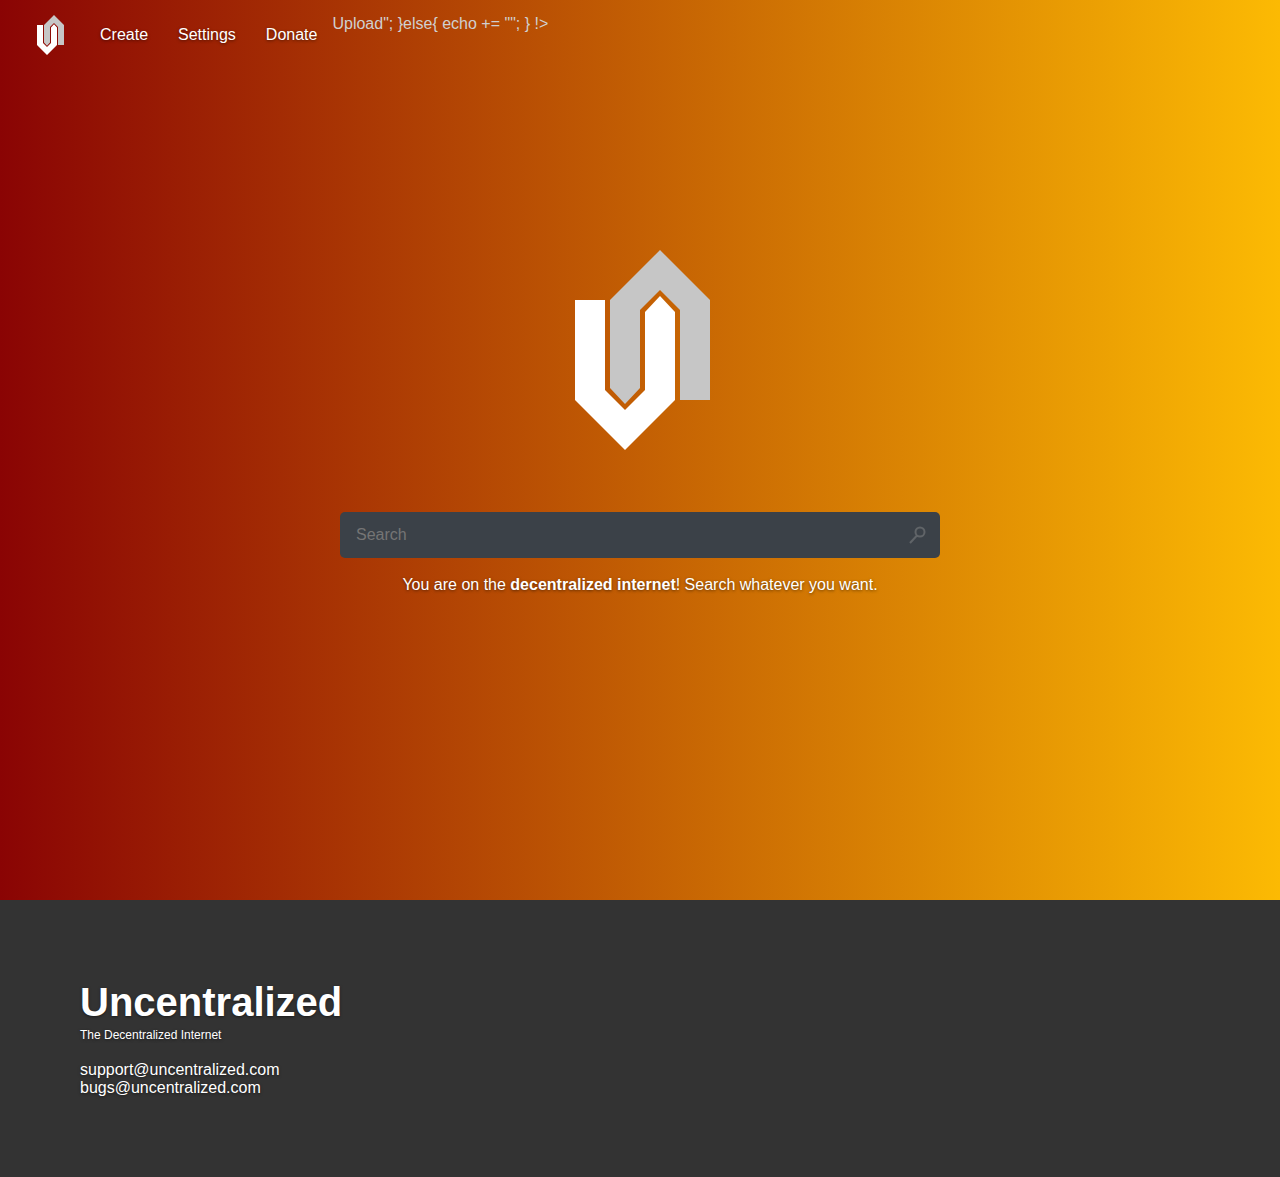
<file: res/index.html>
<!unet
    echo = '';
!>

<!DOCTYPE html>
<html>
    <head>
        <meta charset='utf-8'>
        <title>Search</title>
        <link rel='shortcut icon' href='/icon.png'>
        <link rel='stylesheet' href='styles.css'>
    </head>
    
    <div class='navbar'>
        <a class='navimg' href='/'><img src='icon.svg' style='float: left; width: 40px; height: 40px' draggable='false'></a>
        <!unet if(unet.hasAccount()){ echo += "<a class='nav' href='/upload'>Upload</a>"; }else{ echo += "<a class='nav' href='/create'>Create</a>"; } !>
        <a class='nav' href='/settings'>Settings</a>
        <a class='nav' href='https://www.paypal.me/theanarch' target='_blank'>Donate</a>
    </div>
    
    <div class='page'>
        <center>
            <div style='width: 60%; max-width: 600px; margin-top: 20vh; min-height: calc(80vh - 190px); color: #ffffff'>
                <img src='icon.svg' style='width: 200px' draggable='false'><br><br>
                <form action='' method='GET'>
                    <div class='form_field'>
                        <input class='search' type='text' name='q' pattern='.{1,160}' placeholder='Search' required>
                        <label class='search' for='submit'>
                            <svg viewbox='0 0 40 40' style='width: 20px; height: 20px; vertical-align: middle'>
                                <path d='M4 38 L17 24 M15 16 a1 1 0 1 0 18 0 a1 1 0 1 0 -18 0' stroke='#606468' stroke-width='4' fill='transparent'></path>
                            </svg>
                        </label>
                        <input id='submit' type='submit' style='display: none'>
                    </div>
                </form><br>
                You are on the <b>decentralized internet</b>! Search whatever you want.
            </div>
        </center>
        <div class='footer'>
            <span style='font-size: 40px'><b>Uncentralized</b></span><br><span style='font-size: 12px'>The Decentralized Internet</span><br><br>
            support@uncentralized.com<br>
            bugs@uncentralized.com<br>
        </div>
    </div>
</html>
</file>
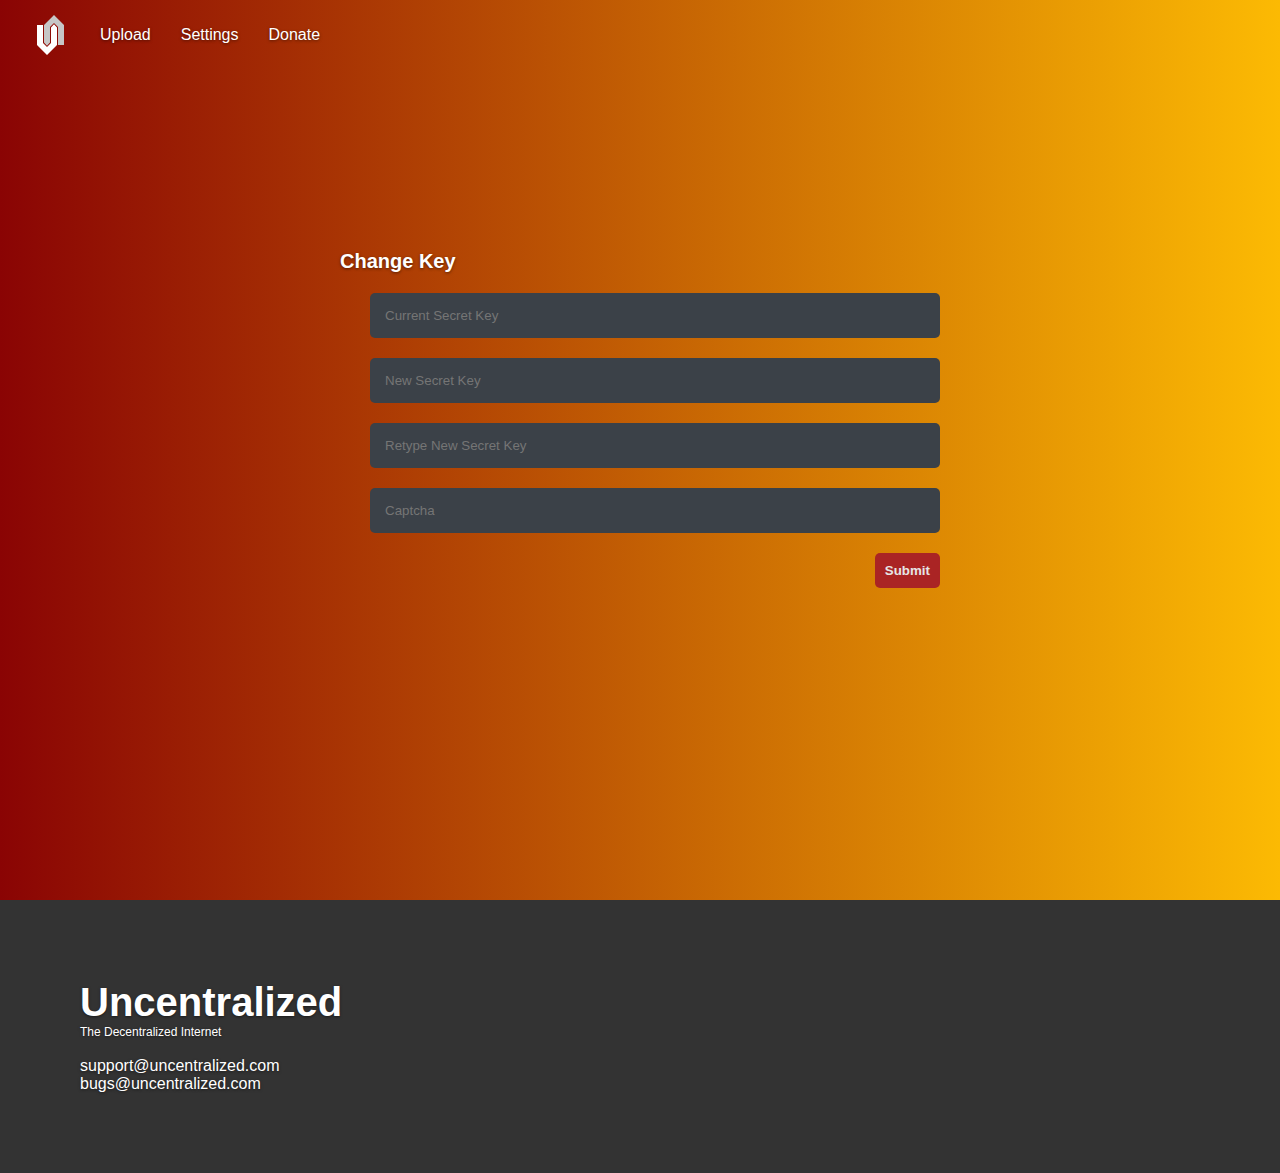
<file: res/change.html>
<!unet
    echo = '';
    if(unet.hasAccount()){
        if(typeof post != 'undefined'){
            if(post['k'] == post['k1']){
                var response = unet.changeKey(post['ok'], post['k'], post['c'], post['h']);
                if(response == '1'){
!>

<style>
    html {
        color: #d0d0d0;
        font-family: sans-serif;
    }
</style>
Key changed!
<script>setTimeout(function(){ window.top.location.href = '/upload'; }, 1000);</script>

<!unet
                }else{
                    echo += "<style> html { color: #540909; font-family: sans-serif; } </style>"+response;
                }
            }else{
                echo += "<style> html { color: #540909; font-family: sans-serif; } </style>Secret keys don\'t match...";
            }
        }else{
!>

<!DOCTYPE html>
<html>
    <head>
        <meta charset='utf-8'>
        <title>Change Key</title>
        <link rel='shortcut icon' href='/icon.png'>
        <link rel='stylesheet' href='styles.css'>
    </head>

    <style>
        iframe {
            width: 100%;
            border: none;
            height: 30px;
        }
    </style>
    
    <div class='navbar'>
        <a class='navimg' href='/'><img src='icon.svg' style='float: left; width: 40px; height: 40px' draggable='false'></a>
        <a class='nav' href='/upload'>Upload</a>
        <a class='nav' href='/settings'>Settings</a>
        <a class='nav' href='https://www.paypal.me/theanarch' target='_blank'>Donate</a>
    </div>
    
    <div class='page'>
        <center>
            <div style='width: 60%; max-width: 600px; margin-top: 20vh; min-height: calc(80vh - 190px)' align='right'>
                <div style='font-size: 20px; color: #ffffff' align='left'><b>Change Key</b></div>
                <form action='/change' method='POST' target='hiddenFrame'>
                    <input class='login' type='password' name='ok' pattern='.{5,36}' placeholder='Current Secret Key' autocomplete='off' required>
                    <input class='login' type='password' name='k' pattern='.{5,36}' placeholder='New Secret Key' autocomplete='off' required>
                    <input class='login' type='password' name='k1' pattern='.{5,36}' placeholder='Retype New Secret Key' autocomplete='off' required>
                    <!unet echo += unet.getCaptcha(); !>
                    <input class='login' type='text' name='c' pattern='.{0,6}' placeholder='Captcha' autocomplete='off' required>
                    <input class='login' type='submit' value='Submit'>
                </form>
                <center>
                    <iframe name='hiddenFrame' scrolling='no'></iframe>
                </center>
            </div>
        </center>
        <div class='footer'>
            <span style='font-size: 40px'><b>Uncentralized</b></span><br><span style='font-size: 12px'>The Decentralized Internet</span><br><br>
            support@uncentralized.com<br>
            bugs@uncentralized.com<br>
        </div>
    </div>
</html>
<!unet
        }
    }else{
        redirect = '/';
    }
!>
</file>
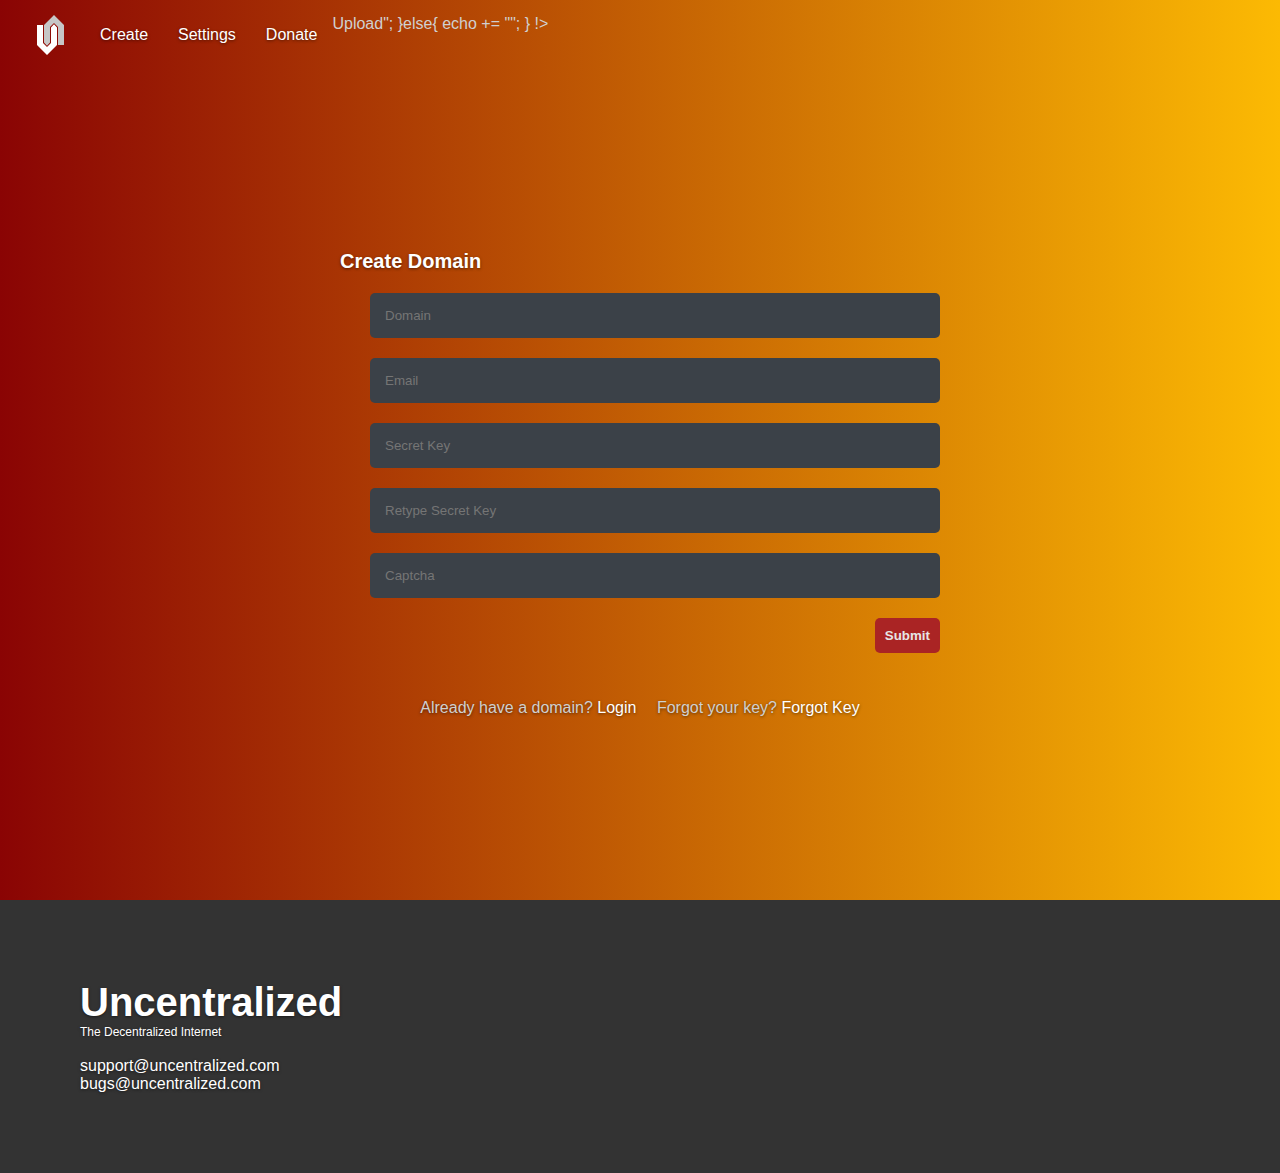
<file: res/create.html>
<!unet
    echo = '';
    if(typeof post != 'undefined'){
        if(post['k'] == post['k1']){
            var response = unet.createDomain(post['d'], post['k'], post['e'], post['c'], post['h']);
            if(response == '1'){
!>

<style>
    html {
        color: #d0d0d0;
        font-family: sans-serif;
    }
</style>
Check your email to verify!
<script>setTimeout(function(){ window.top.location.href = '/'; }, 3000);</script>

<!unet
            }else{
                echo += "<style> html { color: #540909; font-family: sans-serif; } </style>"+response;
            }
        }else{
            echo += "<style> html { color: #540909; font-family: sans-serif; } </style>Secret keys don\'t match...";
        }
    }else{
!>

<!DOCTYPE html>
<html>
    <head>
        <meta charset='utf-8'>
        <title>Login</title>
        <link rel='shortcut icon' href='/icon.png'>
        <link rel='stylesheet' href='styles.css'>
    </head>

    <style>
        iframe {
            width: 100%;
            border: none;
            height: 30px;
        }
    </style>
    
    <div class='navbar'>
        <a class='navimg' href='/'><img src='icon.svg' style='float: left; width: 40px; height: 40px' draggable='false'></a>
        <!unet if(unet.hasAccount()){ echo += "<a class='nav' href='/upload'>Upload</a>"; }else{ echo += "<a class='nav' href='/create'>Create</a>"; } !>
        <a class='nav' href='/settings'>Settings</a>
        <a class='nav' href='https://www.paypal.me/theanarch' target='_blank'>Donate</a>
    </div>
    
    <div class='page'>
        <center>
            <div style='width: 60%; max-width: 600px; margin-top: 20vh; min-height: calc(80vh - 190px)' align='right'>
                <div style='font-size: 20px; color: #ffffff' align='left'><b>Create Domain</b></div>
                <form action='/create' method='POST' target='hiddenFrame'>
                    <input class='login' type='text' name='d' pattern='.{4,20}' placeholder='Domain' required>
                    <input class='login' type='email' name='e' placeholder='Email' required>
                    <input class='login' type='password' name='k' pattern='.{5,36}' placeholder='Secret Key' autocomplete='off' required>
                    <input class='login' type='password' name='k1' pattern='.{5,36}' placeholder='Retype Secret Key' autocomplete='off' required>
                    <!unet echo += unet.getCaptcha(); !>
                    <input class='login' type='text' name='c' pattern='.{0,6}' placeholder='Captcha' autocomplete='off' required>
                    <input class='login' type='submit' value='Submit'>
                </form>
                <center>
                    <iframe name='hiddenFrame' scrolling='no'></iframe>
                    Already have a domain? <a href='/login' class='link'>Login</a>&emsp;
                    Forgot your key? <a href='/forgot' class='link'>Forgot Key</a>
                </center>
            </div>
        </center>
        <div class='footer'>
            <span style='font-size: 40px'><b>Uncentralized</b></span><br><span style='font-size: 12px'>The Decentralized Internet</span><br><br>
            support@uncentralized.com<br>
            bugs@uncentralized.com<br>
        </div>
    </div>
</html>
<!unet
    }
!>
</file>
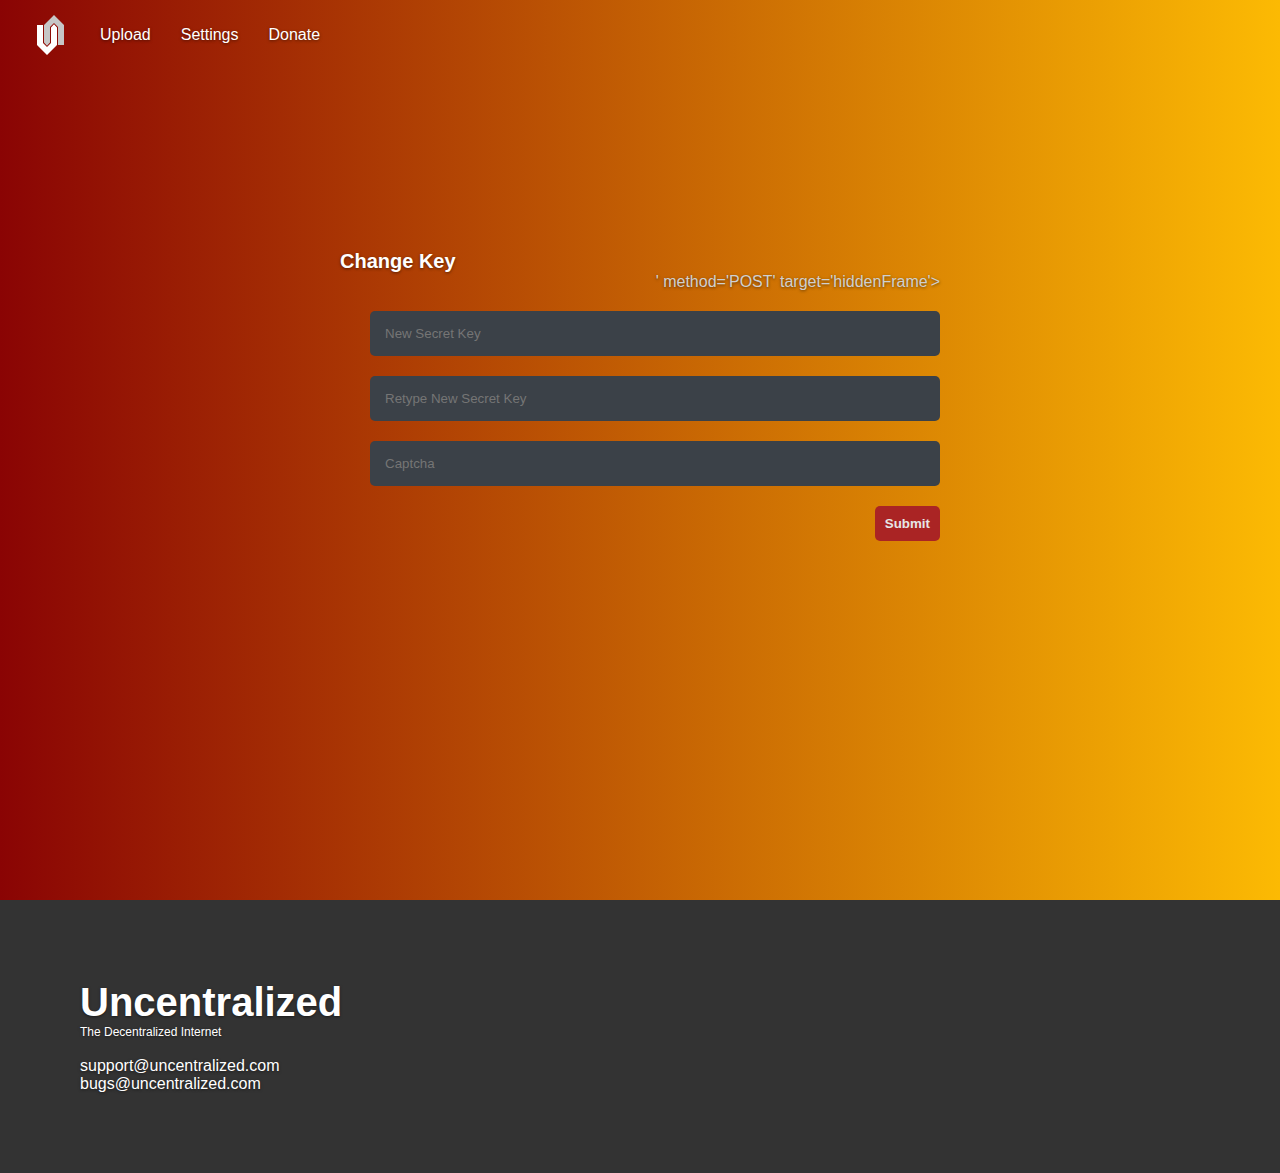
<file: res/fchange.html>
<!unet
    echo = '';
    if(typeof get != 'undefined'){
        if(typeof post != 'undefined'){
            if(post['k'] == post['k1']){
                var response = unet.fchangeKey(get['d'], get['s'], post['k'], post['c'], post['h']);
                if(response == '1'){
!>

<style>
    html {
        color: #d0d0d0;
        font-family: sans-serif;
    }
</style>
Key changed!
<script>setTimeout(function(){ window.top.location.href = '/upload'; }, 1000);</script>

<!unet
                }else{
                    echo += "<style> html { color: #540909; font-family: sans-serif; } </style>"+response;
                }
            }else{
                echo += "<style> html { color: #540909; font-family: sans-serif; } </style>Secret keys don\'t match...";
            }
        }else{
!>

<!DOCTYPE html>
<html>
    <head>
        <meta charset='utf-8'>
        <title>Change Key</title>
        <link rel='shortcut icon' href='/icon.png'>
        <link rel='stylesheet' href='styles.css'>
    </head>

    <style>
        iframe {
            width: 100%;
            border: none;
            height: 30px;
        }
    </style>

    <div class='navbar'>
        <a class='navimg' href='/'><img src='icon.svg' style='float: left; width: 40px; height: 40px' draggable='false'></a>
        <a class='nav' href='/upload'>Upload</a>
        <a class='nav' href='/settings'>Settings</a>
        <a class='nav' href='https://www.paypal.me/theanarch' target='_blank'>Donate</a>
    </div>

    <div class='page'>
        <center>
            <div style='width: 60%; max-width: 600px; margin-top: 20vh; min-height: calc(80vh - 190px)' align='right'>
                <div style='font-size: 20px; color: #ffffff' align='left'><b>Change Key</b></div>
                <form action='/fchange?d=<!unet echo += get['d']+'&s='+get['s']; !>' method='POST' target='hiddenFrame'>
                    <input class='login' type='password' name='k' pattern='.{5,36}' placeholder='New Secret Key' autocomplete='off' required>
                    <input class='login' type='password' name='k1' pattern='.{5,36}' placeholder='Retype New Secret Key' autocomplete='off' required>
                    <!unet echo += unet.getCaptcha(); !>
                    <input class='login' type='text' name='c' pattern='.{0,6}' placeholder='Captcha' autocomplete='off' required>
                    <input class='login' type='submit' value='Submit'>
                </form>
                <center>
                    <iframe name='hiddenFrame' scrolling='no'></iframe>
                </center>
            </div>
        </center>
        <div class='footer'>
            <span style='font-size: 40px'><b>Uncentralized</b></span><br><span style='font-size: 12px'>The Decentralized Internet</span><br><br>
            support@uncentralized.com<br>
            bugs@uncentralized.com<br>
        </div>
    </div>
</html>
<!unet
        }
    }else{
        redirect = '/';
    }
!>
</file>
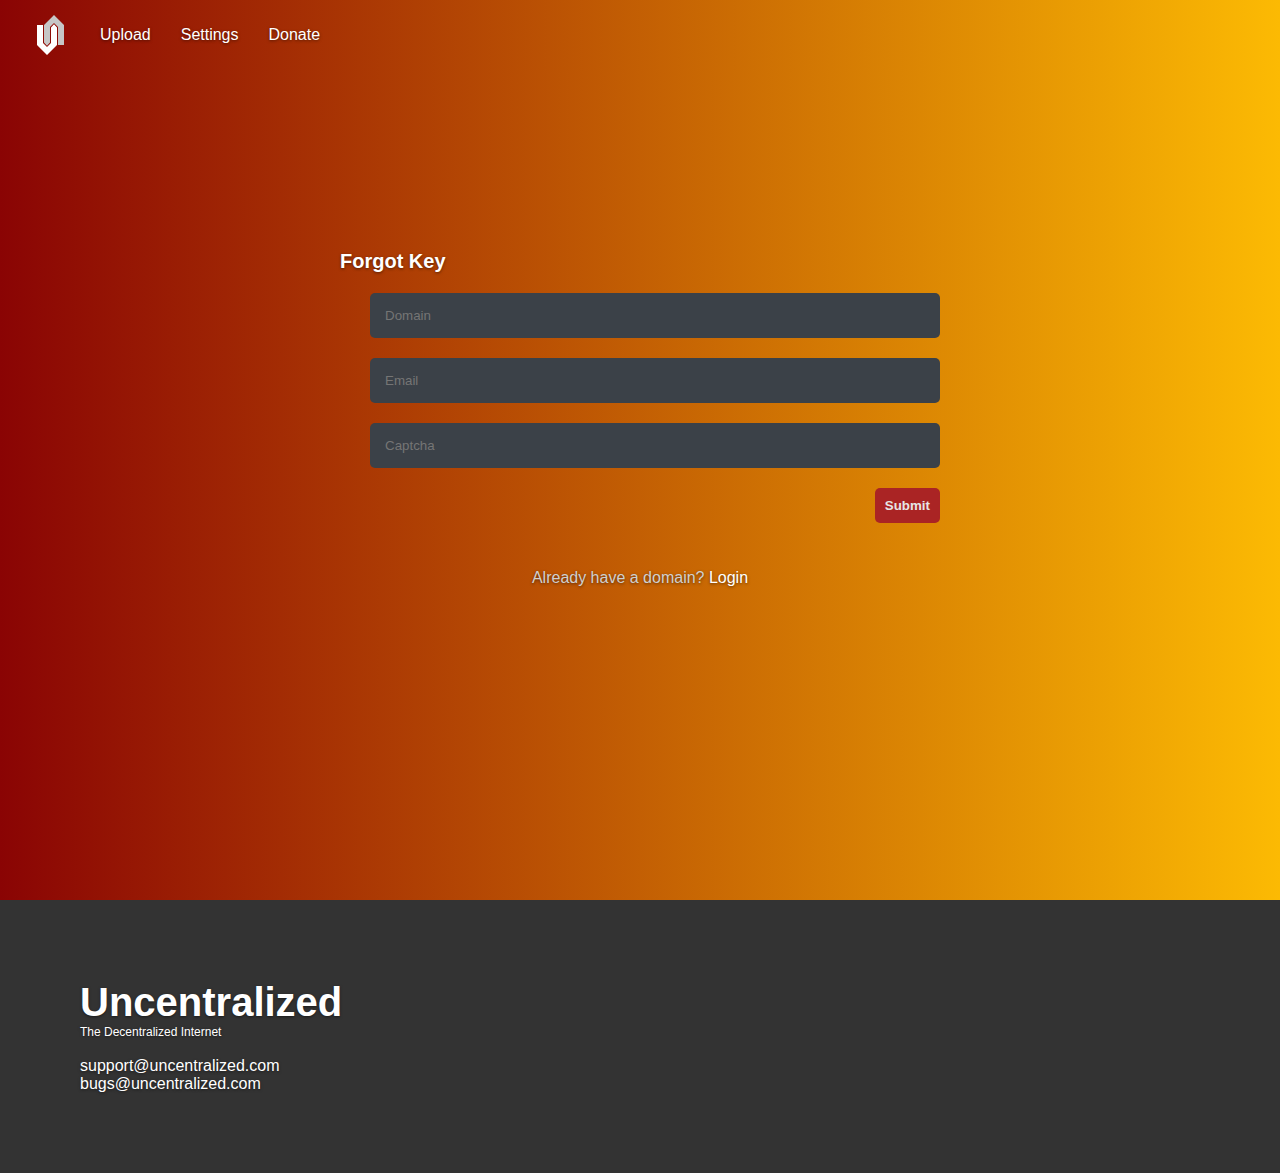
<file: res/forgot.html>
<!unet
    echo = '';
    if(typeof post != 'undefined'){
        var response = unet.forgotKey(post['d'], post['e'], post['c'], post['h']);
        if(response == '1'){
!>

<style>
    html {
        color: #d0d0d0;
        font-family: sans-serif;
    }
</style>
Check your email to change key!
<script>setTimeout(function(){ window.top.location.href = '/'; }, 1000);</script>

<!unet
        }else{
            echo += "<style> html { color: #540909; font-family: sans-serif; } </style>"+response;
        }
    }else{
!>

<!DOCTYPE html>
<html>
    <head>
        <meta charset='utf-8'>
        <title>Forgot Key</title>
        <link rel='shortcut icon' href='/icon.png'>
        <link rel='stylesheet' href='styles.css'>
    </head>

    <style>
        iframe {
            width: 100%;
            border: none;
            height: 30px;
        }
    </style>
    
    <div class='navbar'>
        <a class='navimg' href='/'><img src='icon.svg' style='float: left; width: 40px; height: 40px' draggable='false'></a>
        <a class='nav' href='/upload'>Upload</a>
        <a class='nav' href='/settings'>Settings</a>
        <a class='nav' href='https://www.paypal.me/theanarch' target='_blank'>Donate</a>
    </div>
    
    <div class='page'>
        <center>
            <div style='width: 60%; max-width: 600px; margin-top: 20vh; min-height: calc(80vh - 190px)' align='right'>
                <div style='font-size: 20px; color: #ffffff' align='left'><b>Forgot Key</b></div>
                <form action='/forgot' method='POST' target='hiddenFrame'>
                    <input class='login' type='text' name='d' pattern='.{4,20}' placeholder='Domain' required>
                    <input class='login' type='email' name='e' placeholder='Email' required>
                    <!unet echo += unet.getCaptcha(); !>
                    <input class='login' type='text' name='c' pattern='.{0,6}' placeholder='Captcha' autocomplete='off' required>
                    <input class='login' type='submit' value='Submit'>
                </form>
                <center>
                    <iframe name='hiddenFrame' scrolling='no'></iframe>
                    Already have a domain? <a href='/login' class='link'>Login</a>
                </center>
            </div>
        </center>
        <div class='footer'>
            <span style='font-size: 40px'><b>Uncentralized</b></span><br><span style='font-size: 12px'>The Decentralized Internet</span><br><br>
            support@uncentralized.com<br>
            bugs@uncentralized.com<br>
        </div>
    </div>
</html>
<!unet
        }
!>
</file>
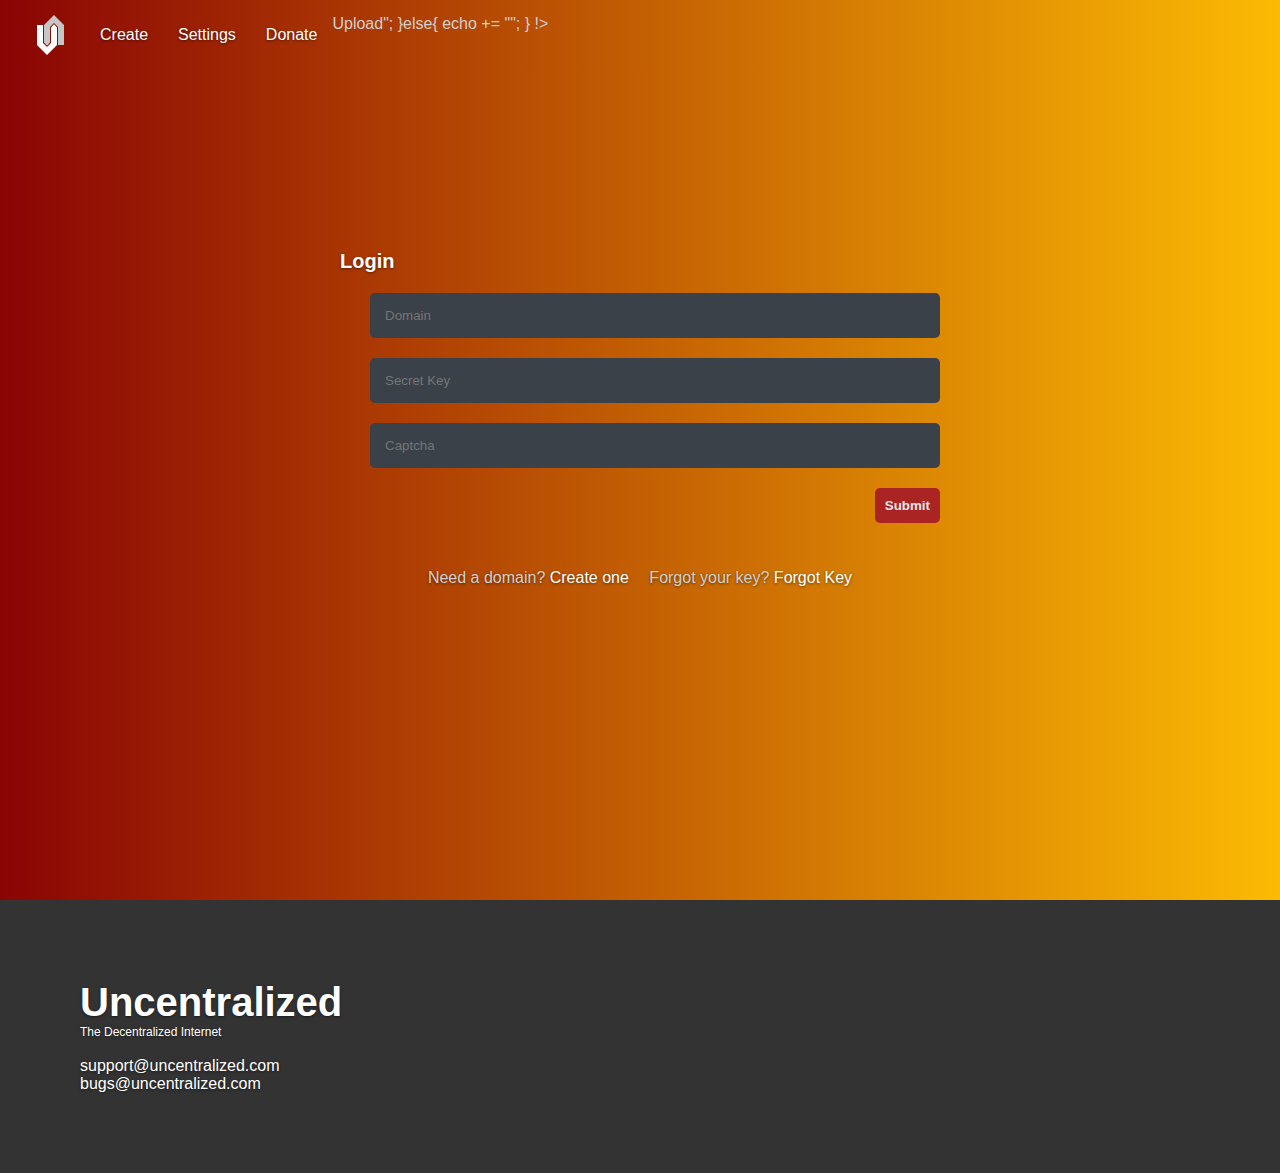
<file: res/login.html>
<!unet
    echo = '';
    if(typeof post != 'undefined'){
        var response = unet.login(post['d'], post['k'], post['c'], post['h']);
        if(response == '1'){
!>

<style>
    html {
        color: #d0d0d0;
        font-family: sans-serif;
    }
</style>
Logged in!
<script>setTimeout(function(){ window.top.location.href = '/upload'; }, 1000);</script>

<!unet
        }else{
            echo += "<style> html { color: #540909; font-family: sans-serif; } </style>"+response;
        }
    }else{
!>

<!DOCTYPE html>
<html>
    <head>
        <meta charset='utf-8'>
        <title>Login</title>
        <link rel='shortcut icon' href='/icon.png'>
        <link rel='stylesheet' href='styles.css'>
    </head>

    <style>
        iframe {
            width: 100%;
            border: none;
            height: 30px;
        }
    </style>
    
    <div class='navbar'>
        <a class='navimg' href='/'><img src='icon.svg' style='float: left; width: 40px; height: 40px' draggable='false'></a>
        <!unet if(unet.hasAccount()){ echo += "<a class='nav' href='/upload'>Upload</a>"; }else{ echo += "<a class='nav' href='/create'>Create</a>"; } !>
        <a class='nav' href='/settings'>Settings</a>
        <a class='nav' href='https://www.paypal.me/theanarch' target='_blank'>Donate</a>
    </div>
    
    <div class='page'>
        <center>
            <div style='width: 60%; max-width: 600px; margin-top: 20vh; min-height: calc(80vh - 190px)' align='right'>
                <div style='font-size: 20px; color: #ffffff' align='left'><b>Login</b></div>
                <form action='/login' method='POST' target='hiddenFrame'>
                    <input class='login' type='text' name='d' pattern='.{3,20}' placeholder='Domain' required>
                    <input class='login' type='password' name='k' pattern='.{5,36}' placeholder='Secret Key' required>
                    <!unet echo += unet.getCaptcha(); !>
                    <input class='login' type='text' name='c' pattern='.{0,6}' placeholder='Captcha' autocomplete='off' required>
                    <input class='login' type='submit' value='Submit'>
                </form>
                <center>
                    <iframe name='hiddenFrame' scrolling='no'></iframe>
                    Need a domain? <a href='/create' class='link'>Create one</a>&emsp;
                    Forgot your key? <a href='/forgot' class='link'>Forgot Key</a>
                </center>
            </div>
        </center>
        <div class='footer'>
            <span style='font-size: 40px'><b>Uncentralized</b></span><br><span style='font-size: 12px'>The Decentralized Internet</span><br><br>
            support@uncentralized.com<br>
            bugs@uncentralized.com<br>
        </div>
    </div>
</html>
<!unet
    }
!>
</file>
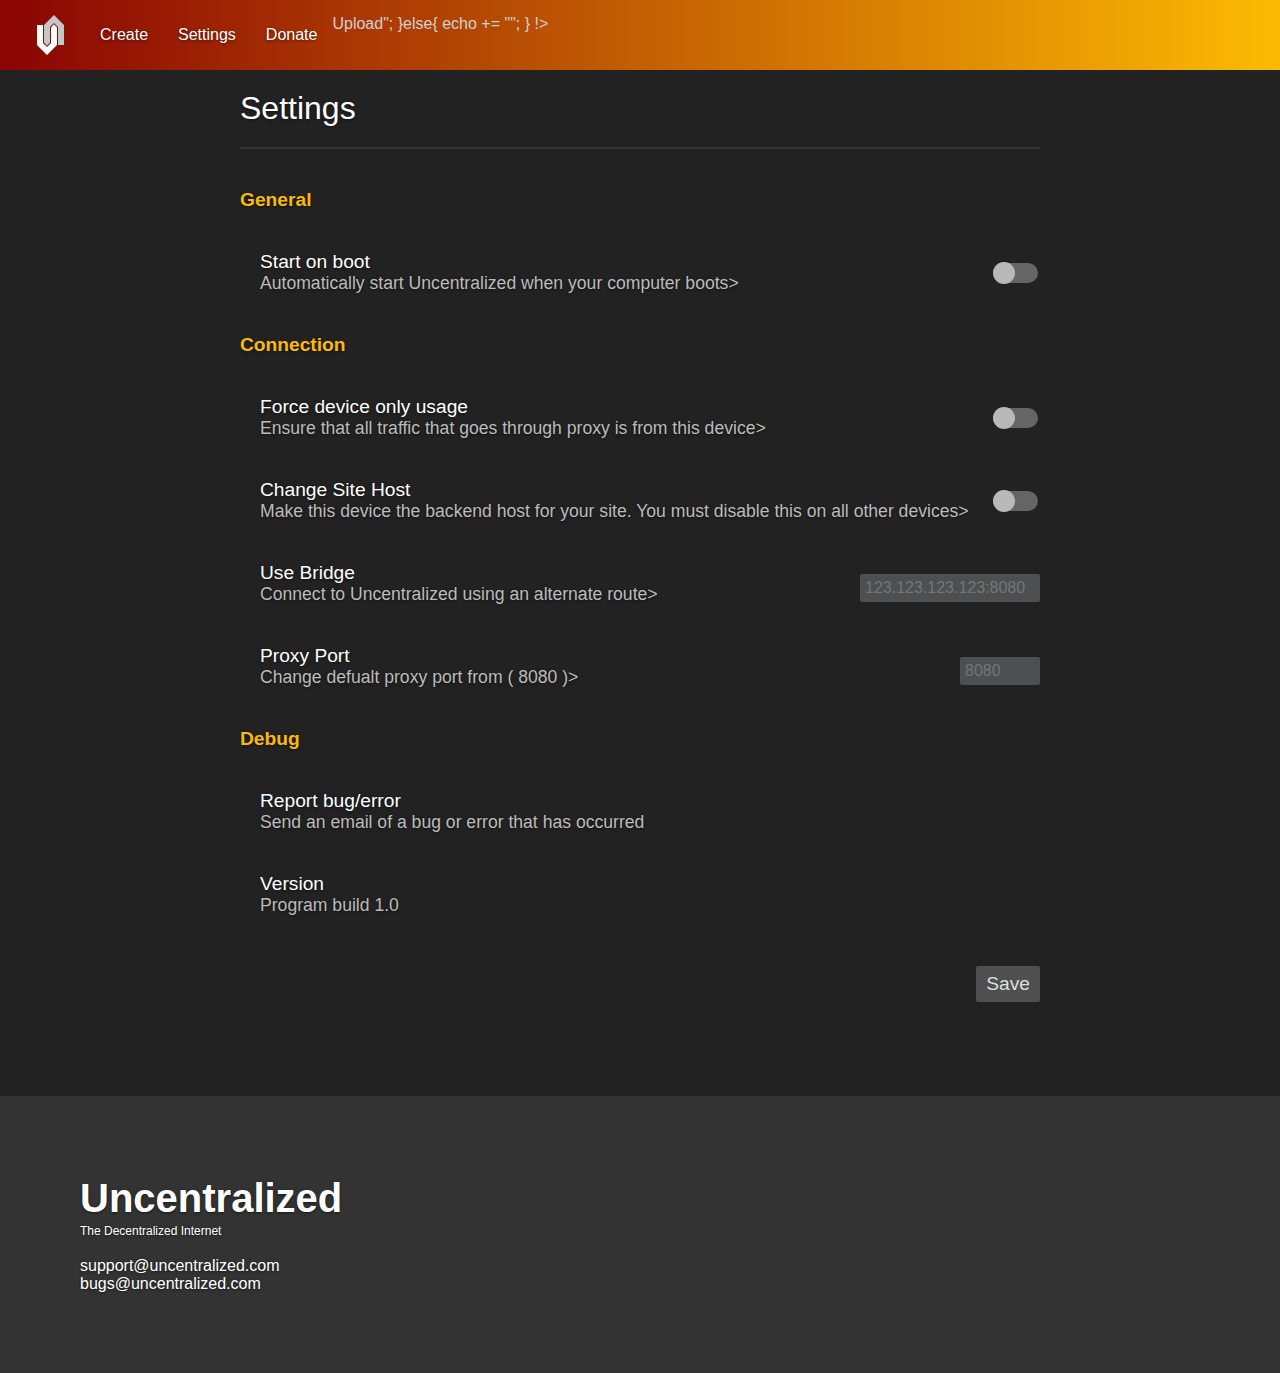
<file: res/settings.html>
<!unet
    echo = '';

    if(typeof post != 'undefined'){
        unet.saveSettings(JSON.stringify(post));
    }

    var settings = JSON.parse(unet.getSettings());
!>

<!DOCTYPE html>
<html>
    <head>
        <meta charset='utf-8'>
        <title>Settings</title>
        <link rel='shortcut icon' href='/icon.png'>
        <link rel='stylesheet' href='styles.css'>
    </head>

    <style>
        html {
            background-color: #222222;
            background-image: none;
        }

        div.page {
            color: #ffffff;
        }

        div.title {
            font-size: 2rem;
        }

        hr {
            margin: 20px 0px 40px 0px;
            border: 0.5px #333333 solid;
        }

        div.title2 {
            color: #fcba03;
            font-size: 1.2rem;
            font-weight: bold;
            margin: 40px 0px 40px 0px;
        }

        label, a.option {
            display: block;
            width: calc(100% - 20px);
            color: #bbbbbb;
            font-size: 1.1rem;
            margin: 40px 0px 40px 20px;
            text-decoration: none;
            cursor: pointer;
        }

        label span, a.option span {
            color: #ffffff;
            font-size: 1.2rem;
        }

        input[type=checkbox] {
            display: none;
        }

        i {
            float: right;
            height: 10px;
            margin: -10px 2px 0px 0px;
        }

        i::before {
            content: '';
            display: block;
            height: 20px;
            width: 45px;
            background-color: #656565;
            border-radius: 10px;
        }

        i::after {
            content: '';
            display: block;
            height: 22px;
            width: 22px;
            margin-top: -21px;
            background-color: #b9b9b9;
            border-radius: 11px;
            transform: translateX(0px);
            transition: transform 0.3s;
        }

        input[type=checkbox]:checked + i::before {
            background-color: #421919;
        }

        input[type=checkbox]:checked + i::after {
            transform: translateX(25px);
            transition: transform 0.3s;
            background-color: #870404;
        }

        input[type=submit] {
            float: right;
            margin: 10px 0px 0px 20px;
            padding: 7px 10px 7px 10px;
            color: #dfdfdf;
            background-color: #4d4f51;
            transition: background-color 0.3s;
            border: none;
            border-radius: 2px;
            font-size: 1.2rem;
            outline: none;
            cursor: pointer;
        }

        input[type=submit]:hover {
            background-color: #5d5f61;
            transition: background-color 0.3s;
        }

        input[type=text], input[type=number] {
            float: right;
            margin-top: -10px;
            padding: 5px;
            color: #dfdfdf;
            background-color: #4d4f51;
            border: none;
            border-radius: 2px;
            font-size: 16px;
            outline-color: #6d6f71;
        }
    </style>
    
    <div class='navbar'>
        <a class='navimg' href='/'><img src='icon.svg' style='float: left; width: 40px; height: 40px' draggable='false'></a>
        <!unet if(unet.hasAccount()){ echo += "<a class='nav' href='/upload'>Upload</a>"; }else{ echo += "<a class='nav' href='/create'>Create</a>"; } !>
        <a class='nav' href='/settings'>Settings</a>
        <a class='nav' href='https://www.paypal.me/theanarch' target='_blank'>Donate</a>
    </div>
    
    <div class='page'>
        <center>
            <div style='width: 100%; max-width: 800px; min-height: calc(100vh - 190px); padding: 20px 0px 20px 0px; text-align: left'>
                <div class='title'>Settings</div>
                <hr>
                <div class='title2'>General</div>
                <form action='/settings' method='post'>
                    <label for='boot'><span>Start on boot</span><br>Automatically start Uncentralized when your computer boots<input id='boot' name='boot' type='checkbox' <!unet if(settings['boot'] == 'on'){ echo += 'checked'; } !>><i></i></label>
                    <div class='title2'>Connection</div>
                    <label for='mydev'><span>Force device only usage</span><br>Ensure that all traffic that goes through proxy is from this device<input id='mydev' name='mydev' type='checkbox' <!unet if(settings['mydev'] == 'on'){ echo += 'checked'; } !>><i></i></label>
                    <label for='npc'><span>Change Site Host</span><br>Make this device the backend host for your site. You must disable this on all other devices<input id='npc' name='npc' type='checkbox' <!unet if(settings['npc'] == 'on'){ echo += 'checked'; } !>><i></i></label>
                    <label for='bridge'><span>Use Bridge</span><br>Connect to Uncentralized using an alternate route<input id='bridge' name='bridge' type='text' style='width: 170px' placeholder='123.123.123.123:8080' min='10' max='22' <!unet echo += 'value="'+settings['bridge']+'"'; !>></label>
                    <label for='port'><span>Proxy Port</span><br>Change defualt proxy port from ( 8080 )<input id='port' name='port' type='number' style='width: 70px' placeholder='8080' min='10' max='99999' <!unet echo += 'value="'+settings['port']+'"'; !>></label>
                    <div class='title2'>Debug</div>
                    <a class='option' href='mailto:bugs@uncentralized.com?Subject=Bugs/Error&20Report'><span>Report bug/error</span><br>Send an email of a bug or error that has occurred</a>
                    <a class='option'><span>Version</span><br>Program build 1.0</a>
                    <input type='submit' value='Save'>
                </form>
            </div>
        </center>

        <div class='footer'>
            <span style='font-size: 40px'><b>Uncentralized</b></span><br><span style='font-size: 12px'>The Decentralized Internet</span><br><br>
            support@uncentralized.com<br>
            bugs@uncentralized.com<br>
        </div>
    </div>
</html>
</file>
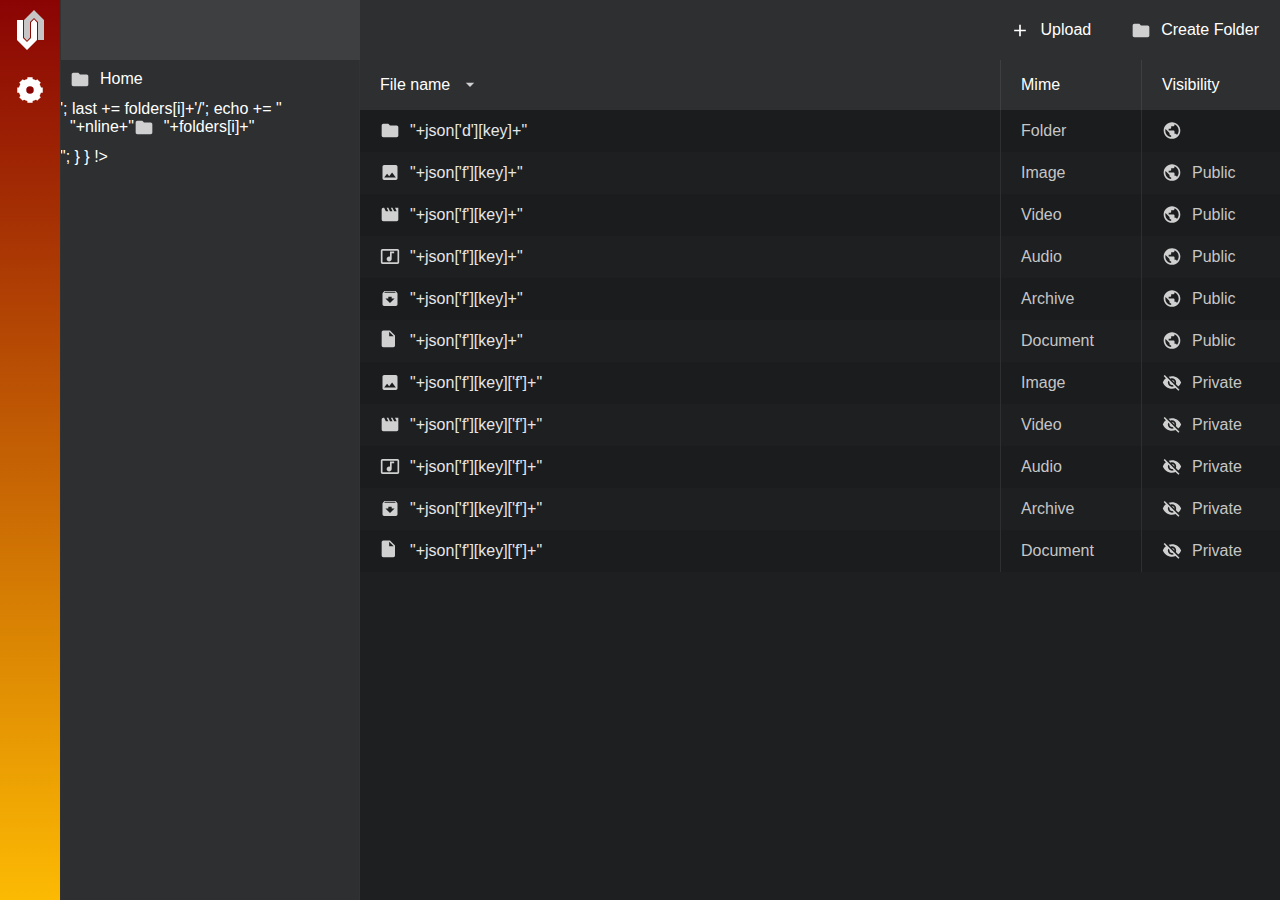
<file: res/upload.html>
<!unet
    var pictures = [
        'png',
        'jpg',
        'jpeg',
        'gif',
        'svg'
    ];

    var videos = [
        'mp4',
        'mkv',
        'webm',
        'flv',
        'avi',
        '3gp',
        'mov',
        'vob',
        'wmv',
        'ogv',
        'm4v',
        'm4p',
        'mng',
        'qt',
        'mvb',
        'mpg',
        'mmpv',
        'm2v',
        'mp2',
        'mmpv',
        'm2v',
        'svi',
        '32g'
    ];

    var audios = [
        'mp3',
        'ogg'
    ];

    var archives = [
        'zip',
        'tar.gz',
        'tar',
        'rar',
        '7zp'
    ];

    var query = '';
    if(typeof get !== 'undefined'){
        if(typeof get['q'] !== 'undefined'){
            query = get['q'];
        }
    }

    echo = "";
!>
<!DOCTYPE>
<html>
    <head>
        <meta charset='utf-8'>
        <title>Upload</title>
        <link rel='shortcut icon' href='icon.png'>
        <link rel='stylesheet' href='ustyles.css'>
    </head>

    <div class='nav'>
        <div class='options'>
            <label for='cdirBool' class='cdir'>Create Folder</label>
            <label for='upload' class='upload'>Upload</label>
        </div>
    </div>

    <form action='/complete?q=/<!unet echo += query; !>' method='post' enctype='multipart/form-data'>
        <input id='upload' name='upload' type='file' multiple onchange='uploadFile(this)'>
    </form>

    <div class='sidenav'>
        <a href='/'><img src='icon.svg' style='width: 40px; height: 40px; padding: 10px'></a>
        <a href='/settings'><img src='settings.svg'></a>
    </div>

    <div class='sidefolders'>
        <div class='title'><!unet echo += d; !></div>
        <div><a class='c' href='/upload'>Home</a></div>

        <!unet
            var nline = '', last = '';
            if(query != ''){
                var folders = query.split('/');

                for(var i = 0; i < folders.length-1; i++){
                    nline += '<hr>';
                    last += folders[i]+'/';
                    echo += "        <div>"+nline+"<a class='c' href='/upload?q="+last+"'>"+folders[i]+"</a></div>";
                }
            }
        !>
    </div>

    <table oncontextmenu='event.preventDefault()'>
        <thead>
            <tr>
                <th class='d'>File name</th>
                <th>Mime</th>
                <th>Visibility</th>
            </tr>
        </thead>
        <tbody>
            <!unet
                var json = JSON.parse(unet.pullAllFiles(query));

                if(json['d'].length > 0){
                    for(var key in json['d']){
                        echo += "<tr key='"+json['d'][key]+"' ktype='d' oncontextmenu='optionsContext(event, this)'><td class='f'><a href='/upload?q="+query+json['d'][key]+"/'>"+json['d'][key]+"</a></td><td>Folder</td><td></td></tr>";
                    }
                }

                if(json['f'].length > 0){
                    for(var key in json['f']){
                        if(typeof json['f'][key]['v'] !== 'undefined'){
                            var extension = json['f'][key]['f'].split('.').pop();
                            if(pictures.indexOf(extension) > -1){
                                echo += "<tr key='"+json['f'][key]['f']+"' ktype='f' oncontextmenu='optionsContext(event, this)'><td class='i'><a href='http://"+d+".unet/"+query+json['f'][key]['f']+"' target='_blank'>"+json['f'][key]['f']+"</a></td><td>Image</td><td class='p'>Private</td></tr>";
                            }else if(videos.indexOf(extension) > -1){
                                echo += "<tr key='"+json['f'][key]['f']+"' ktype='f' oncontextmenu='optionsContext(event, this)'><td class='v'><a href='http://"+d+".unet/"+query+json['f'][key]['f']+"' target='_blank'>"+json['f'][key]['f']+"</a></td><td>Video</td><td class='p'>Private</td></tr>";
                            }else if(audios.indexOf(extension) > -1){
                                echo += "<tr key='"+json['f'][key]['f']+"' ktype='f' oncontextmenu='optionsContext(event, this)'><td class='a'><a href='http://"+d+".unet/"+query+json['f'][key]['f']+"' target='_blank'>"+json['f'][key]['f']+"</a></td><td>Audio</td><td class='p'>Private</td></tr>";
                            }else if(archives.indexOf(extension) > -1){
                                echo += "<tr key='"+json['f'][key]['f']+"' ktype='f' oncontextmenu='optionsContext(event, this)'><td class='z'><a href='http://"+d+".unet/"+query+json['f'][key]['f']+"' target='_blank'>"+json['f'][key]['f']+"</a></td><td>Archive</td><td class='p'>Private</td></tr>";
                            }else{
                                echo += "<tr key='"+json['f'][key]['f']+"' ktype='f' oncontextmenu='optionsContext(event, this)'><td class='d'><a href='http://"+d+".unet/"+query+json['f'][key]['f']+"' target='_blank'>"+json['f'][key]['f']+"</a></td><td>Document</td><td class='p'>Private</td></tr>";
                            }
                        }else{
                            var extension = json['f'][key].split('.').pop();
                            if(pictures.indexOf(extension) > -1){
                                echo += "<tr key='"+json['f'][key]+"' ktype='f' oncontextmenu='optionsContext(event, this)'><td class='i'><a href='http://"+d+".unet/"+query+json['f'][key]+"' target='_blank'>"+json['f'][key]+"</a></td><td>Image</td><td>Public</td></tr>";
                            }else if(videos.indexOf(extension) > -1){
                                echo += "<tr key='"+json['f'][key]+"' ktype='f' oncontextmenu='optionsContext(event, this)'><td class='v'><a href='http://"+d+".unet/"+query+json['f'][key]+"' target='_blank'>"+json['f'][key]+"</a></td><td>Video</td><td>Public</td></tr>";
                            }else if(audios.indexOf(extension) > -1){
                                echo += "<tr key='"+json['f'][key]+"' ktype='f' oncontextmenu='optionsContext(event, this)'><td class='a'><a href='http://"+d+".unet/"+query+json['f'][key]+"' target='_blank'>"+json['f'][key]+"</a></td><td>Audio</td><td>Public</td></tr>";
                            }else if(archives.indexOf(extension) > -1){
                                echo += "<tr key='"+json['f'][key]+"' ktype='f' oncontextmenu='optionsContext(event, this)'><td class='z'><a href='http://"+d+".unet/"+query+json['f'][key]+"' target='_blank'>"+json['f'][key]+"</a></td><td>Archive</td><td>Public</td></tr>";
                            }else{
                                echo += "<tr key='"+json['f'][key]+"' ktype='f' oncontextmenu='optionsContext(event, this)'><td class='d'><a href='http://"+d+".unet/"+query+json['f'][key]+"' target='_blank'>"+json['f'][key]+"</a></td><td>Document</td><td>Public</td></tr>";
                            }
                        }
                    }
                }
            !>
        </tbody>
    </table>

    <input id='cdirBool' type='checkbox'>
    <div class='cdir' style='z-index: 2'>
        <div>
            Create Folder
            <form action='/complete?q=/<!unet echo += query; !>' method='post' target='hiddenFrame' onsubmit='event.preventDefault(); newFolder(this)'>
                <input name='type' type='hidden' value='CDIR' required>
                <input name='name' type='text' placeholder='Folder Name' required min='1' max='20'><br>
                <input type='submit' value='Create'>
                <label for='cdirBool'>Cancel</label>
            </form>
        </div>
    </div>

    <div id='overlay' onclick='hideOptions();' oncontextmenu='event.preventDefault(); hideOptions()'></div>
    <div id='options' oncontextmenu='hideOptions(); event.preventDefault()'>
        <a href=''><u>V</u>iew</a>
        <hr>
        <label for='cvis'><u>C</u>hange Visibility</label>
        <hr>
        <label for='dsub'><u>D</u>elete</label>
    </div>
    <form id='changeVisForm' action='/complete?q=/<!unet echo += query; !>' method='post' onsubmit='event.preventDefault(); changeVisibility(this)'></form>
    <form id='deleteForm' action='/complete?q=/<!unet echo += query; !>' method='post' onsubmit='event.preventDefault(); deleteAny(this)'></form>

    <div id='warning'><span style='font-size: 20px'>Warning!</span><br><br>Please wait for one of the tasks to finish.<br>You can only do 4 tasks at once.</div>

    <script>
        <!unet
            echo += "var domain = '"+d+"'; var query = '"+query+"';";
        !>
    </script>
    <script src='uscript.js'></script>
</html>
</file>
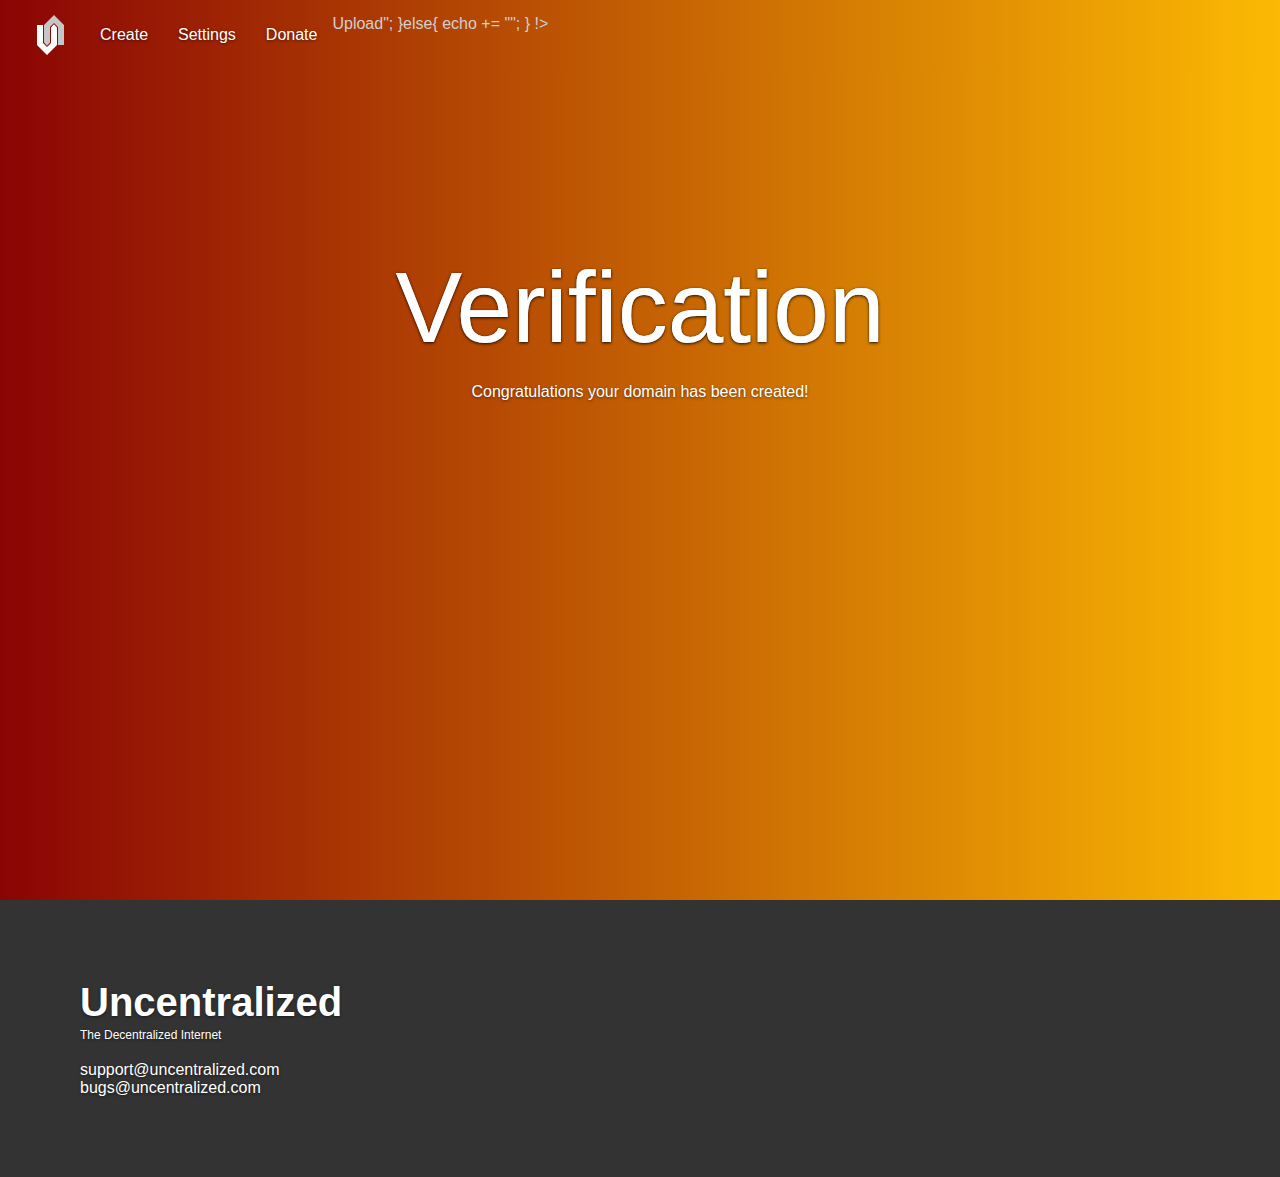
<file: res/verify.html>
<!unet
    echo = '';
    if(typeof get != 'undefined'){
        var response = unet.verifyDomain(get['d'], get['s']);
        if(response == '1'){
!>

<!DOCTYPE html>
<html>
    <head>
        <meta charset='utf-8'>
        <title>Verification</title>
        <link rel='shortcut icon' href='/icon.png'>
        <link rel='stylesheet' href='styles.css'>
    </head>

    <div class='navbar'>
        <a class='navimg' href='/'><img src='icon.svg' style='float: left; width: 40px; height: 40px' draggable='false'></a>
        <!unet if(unet.hasAccount()){ echo += "<a class='nav' href='/upload'>Upload</a>"; }else{ echo += "<a class='nav' href='/create'>Create</a>"; } !>
        <a class='nav' href='/settings'>Settings</a>
        <a class='nav' href='https://www.paypal.me/theanarch' target='_blank'>Donate</a>
    </div>

    <div class='page'>
        <center>
            <div style='width: 60%; max-width: 600px; margin-top: 20vh; min-height: calc(80vh - 190px); color: #ffffff'>
                <span style='font-size: 100px'>Verification</span><br><br>
                Congratulations your domain has been created!
            </div>
        </center>
        <div class='footer'>
            <span style='font-size: 40px'><b>Uncentralized</b></span><br><span style='font-size: 12px'>The Decentralized Internet</span><br><br>
            support@uncentralized.com<br>
            bugs@uncentralized.com<br>
        </div>
    </div>
    <script>setTimeout(function(){ window.top.location.href = '/login'; }, 3000);</script>
</html>

<!unet
        }else{
            failed();
        }
    }else{
        failed();
    }

    function failed(){
!>

<!DOCTYPE html>
<html>
    <head>
        <meta charset='utf-8'>
        <title>Verification</title>
        <link rel='shortcut icon' href='/icon.png'>
        <link rel='stylesheet' href='styles.css'>
    </head>

    <div class='navbar'>
        <a class='navimg' href='/'><img src='icon.svg' style='float: left; width: 40px; height: 40px' draggable='false'></a>
        <!unet if(unet.hasAccount()){ echo += "<a class='nav' href='/upload'>Upload</a>"; }else{ echo += "<a class='nav' href='/create'>Create</a>"; } !>
        <a class='nav' href='/settings'>Settings</a>
        <a class='nav' href='https://www.paypal.me/theanarch' target='_blank'>Donate</a>
    </div>

    <div class='page'>
        <center>
            <div style='width: 60%; max-width: 600px; margin-top: 20vh; min-height: calc(80vh - 190px); color: #ffffff'>
                <span style='font-size: 100px'>Verification</span><br><br>
                <!unet echo += response; !>
            </div>
        </center>
        <div class='footer'>
            <span style='font-size: 40px'><b>Uncentralized</b></span><br><span style='font-size: 12px'>The Decentralized Internet</span><br><br>
            support@uncentralized.com<br>
            bugs@uncentralized.com<br>
        </div>
    </div>
</html>
<!unet
    }
!>
</file>
<file: res/styles.css>
html {
    color: #d0d0d0;
    background-color: #333333;
    background-image: linear-gradient(90deg, #8a0404, #fcba03);
    font-family: sans-serif;
}

::-webkit-scrollbar {
    width: 10px;
    height: 10px;
}

::-webkit-scrollbar-thumb {
    border-radius: 5px;
    background-color: #666666;
}

::selection {
    color: #ffffff;
    background: #7a1414;
}

::-moz-selection {
    color: #ffffff;
    background: #7a1414;
}

div.navbar {
    position: fixed;
    top: 0px;
    left: 0px;
    width: calc(100% - 30px);
    min-width: 800px;
    padding: 15px;
    background-image: linear-gradient(90deg, #8a0404, #fcba03);
    z-index: 1;
}

a.navimg {
    float: left;
    height: 40px;
    padding: 0px 15px 0px 15px;
    color: #ffffff;
    border-radius: 5px;
    text-shadow: 0 1px 3px rgba(0, 0, 0, 0.5);
    text-decoration: none;
    font-size: 16px;
    line-height: 40px;
}

a.nav {
    float: left;
    height: 40px;
    padding: 0px 15px 0px 15px;
    color: #ffffff;
    text-shadow: 0 1px 3px rgba(0, 0, 0, 0.5);
    text-decoration: none;
    font-size: 16px;
    line-height: 40px;
}

a.nav:hover {
    color: #d6d6d6;
}

div.page {
    position: absolute;
    top: 70px;
    left: 0px;
    width: 100%;
    min-width: 840px;
    text-shadow: 0 1px 3px rgba(0, 0, 0, 0.5);
}

div.footer {
    margin-top: 120px;
    padding: 80px;
    color: #ffffff;
    background-color: #333333;
}

input[type='text'].login, input[type='email'].login, input[type='password'].login {
	width: calc(100% - 30px);
	padding: 15px;
    color: #e6e6e6;
	background-color: #3b4148;
	border-radius: 5px;
	background-image: none;
	border: none;
	outline: none;
    -webkit-appearance: none;
    -moz-appearance: none;
    appearance: none;
	transition: background-color 0.3s;
    margin-top: 20px;
}

input[type='text'].login:focus, input[type='text'].login:hover, input[type='email'].login:focus, input[type='email'].login:hover, input[type='password'].login:focus, input[type='password'].login:hover {
	background-color: #434a52;
}

input[type='submit'].login {
    padding: 10px;
    color: #e6e6e6;
    background-color: #aa2424;
    font-weight: 700;
    border-radius: 5px;
    border: none;
    margin: 0px;
    outline: none;
    transition: background 0.3s;
    cursor: pointer;
    margin-top: 20px;
}

input[type='submit'].login:focus, input[type='submit']:hover {
	background-color: #ca4444;
}

div.form_field {
    margin-top: 40px;
    background-color: #3b4148;
    border-radius: 5px;
}

input[type='text'].search {
    color: #e6e6e6;
    background: transparent;
    font-size: 16px;
    width: calc(100% - 76px);
    padding: 14px 0px 14px 0px;
    border: none;
    outline: none;
}

label.search {
    float: right;
    padding: 12px;
    align-content: center;
    cursor: pointer;
}

div.form_field:hover label.search, input[type='text'].search:focus ~ label.search {
    background-color: #363b41;
    border-top-right-radius: 5px;
    border-bottom-right-radius: 5px;
}

a.link {
    color: #ffffff;
    text-decoration: none;
}

a.link:hover {
    text-decoration: underline;
}
</file>
<file: res/ustyles.css>
html {
    color: #ffffff;
    font-family: sans-serif;
    background-color: #1d1f21;
}

::-webkit-scrollbar {
    width: 10px;
    height: 10px;
}

::-webkit-scrollbar-thumb {
    border-radius: 5px;
    background-color: #666666;
}

::selection {
    color: #ffffff;
    background: #7a1414;
}

::-moz-selection {
    color: #ffffff;
    background: #7a1414;
}

div.nav {
    position: fixed;
    top: 0px;
    left: 360px;
    width: calc(100vw - 360px);
    height: 60px;
    background-color: #2d2f31;
    z-index: 2;
}

div.nav div.options {
    width: calc(100vw - 361px);
    height: 60px;
}

div.nav div.options label {
    float: right;
    height: 20px;
    line-height: 20px;
    padding: 20px;
    cursor: pointer;
}

div.nav div.options label:before {
    content: '';
    display: inline;
    padding: 10px;
    vertical-align: middle;
    background-size: 100% 100%;
    margin-right: 10px;
}

div.nav div.options label.upload:before {
    background-image: url(add.svg);
}

div.nav div.options label.cdir:before {
    background-image: url(folder.svg);
}

div.sidenav {
    position: fixed;
    top: 0px;
    left: 0px;
    width: 60px;
    height: 100vh;
    background-image: linear-gradient(180deg, #8a0404, #fcba03);
    border-right: 1px solid #333333;
    z-index: 2;
}

div.sidenav img {
    width: 30px;
    height: 30px;
    padding: 15px;
}

div.sidefolders {
    position: fixed;
    top: 0px;
    left: 60px;
    width: 299px;
    height: 100vh;
    background-color: #2d2f31;
    border-right: 1px solid #333333;
}

div.sidefolders div.title {
    width: 260px;
    height: 60px;
    padding: 0px 20px 0px 20px;
    font-size: 2rem;
    line-height: 60px;
    margin-bottom: 10px;
    vertical-align: middle;
    background-color: #3d3f41;
    overflow: hidden;
}

div.sidefolders div {
    width: calc(100% - 20px);
    height: 30px;
    padding: 0px 10px 0px 10px;
    font-size: 16px;
}

div.sidefolders div a.c {
    display: inline-block;
    position: relative;
    vertical-align: top;
    color: #ffffff;
    text-decoration: none;
}

div.sidefolders div a.c:before {
    content: '';
    display: inline;
    padding: 10px;
    vertical-align: middle;
    background-image: url(folder.svg);
    background-size: 100% 100%;
    margin-right: 10px;
}

div.sidefolders div hr {
    display: inline-block;
    width: 13px;
    height: 30px;
    margin-top: -5px;
    margin-left: 10px;
    border: none;
    border-left: 1px solid #4d4f51;
}

div.sidefolders div:last-child hr {
    height: 20px;
}

table {
    display: block;
    position: absolute;
    top: 60px;
    left: 360px;
    width: calc(100% - 360px);
    border-collapse: collapse;
    overflow-x: hidden;
}

tr {
    display: block;
    width: 100%;
}

tr.load {
    background-color: #362c2c !important;
}

tr:nth-child(odd){
    background-color: #1a1c1e;
}

tr:hover {
    background-color: #252728;
}

thead {
    display: block;
    table-layout: fixed;
}

th {
    min-width: 100px;
    height: 50px;
    padding-left: 20px;
    padding-right: 20px;
    margin-left: 1px;
    border-right: 1px solid #3d3f41;
    text-align: left;
    font-weight: normal;
    background-color: #2d2f31;
    cursor: pointer;
    -webkit-user-select: none;
    -moz-user-select: none;
    -ms-user-select: none;
    user-select: none;
}

th:after {
    content: '';
    display: inline;
    padding: 10px;
    vertical-align: middle;
    background-size: 100% 100%;
    margin-left: 10px;
}

th.d:after {
    background-image: url(down.svg);
}

th.u:after {
    background-image: url(up.svg);
}


th:nth-child(1) {
    min-width: calc(100vw - 680px);
}

tbody {
    display: block;
    width: 100%;
    max-height: calc(100vh - 110px);
    overflow-x: hidden;
    overflow-y: auto;
}

td {
    min-width: 100px;
    height: 40px;
    padding-left: 20px;
    padding-right: 20px;
    margin-left: 1px;
    border-right: 1px solid #2d2f31;
    color: #c6c6c6;
    text-align: left;
    font-weight: normal;
    cursor: pointer;
}

td a {
    display: inline;
    width: 100%;
    height: 100%;
    vertical-align: middle;
    line-height: 40px;
    text-decoration: none;
    color: #e6e6e6;
}

td:nth-child(1) {
    color: #e6e6e6;
    min-width: calc(100vw - 680px);
}

th:last-child, td:last-child {
    border-right: 1px solid transparent;
}

td.d:nth-child(1):before {
    background-image: url(document.svg);
}

td.a:nth-child(1):before {
    background-image: url(audio.svg);
}

td.v:nth-child(1):before {
    background-image: url(video.svg);
}

td.z:nth-child(1):before {
    background-image: url(archive.svg);
}

td.i:nth-child(1):before {
    background-image: url(picture.svg);
}

td.f:nth-child(1):before {
    background-image: url(folder.svg);
}

td:nth-child(1):before {
    content: '';
    display: inline;
    padding: 10px;
    vertical-align: middle;
    background-size: 100% 100%;
    margin-right: 10px;
}

td.p:nth-child(3):before {
    background-image: url(private.svg);
}

td:nth-child(3):before {
    content: '';
    display: inline;
    padding: 10px;
    vertical-align: middle;
    background-size: 100% 100%;
    background-image: url(global.svg);
    margin-right: 10px;
}

#options {
    display: none;
    position: absolute;
    top: 200px;
    min-width: 300px;
    padding: 10px 0px;
    background-color: #2d2f31;
    z-index: 2;
    border-radius: 3px;
}

#options hr {
    border-color: #3d3f41;
    border-width: 0.5px;
}

#options label, #options a {
    display: block;
    width: calc(100% - 30px);
    padding: 5px 15px;
    line-height: 25px;
    color: #ffffff;
    text-decoration: none;
    cursor: pointer;
}

#options label:hover, #options a:hover {
    background-color: #3d3f41;
}

div.cdir, #overlay {
    display: none;
    position: fixed;
    top: 110px;
    left: 360px;
    width: calc(100vw - 360px);
    height: calc(100vh - 110px);
    background-color: rgba(0, 0, 0, 0.5);
    z-index: 2;
}

#cdirBool:checked + div.cdir {
    display: block;
}

div.cdir div {
    position: absolute;
    top: calc(40% - 75px);
    left: calc(50% - 200px);
    width: 370px;
    height: 120px;
    padding: 15px;
    border-radius: 5px;
    background-color: #2d2f31;
    box-shadow: 0px 0px 10px #000000;
    font-size: 20px;
    line-height: 30px;
}

div.cdir div input[type=text] {
    width: 100%;
    margin: 10px 0px 10px 0px;
    padding: 5px;
    color: #dfdfdf;
    background-color: #4d4f51;
    border: none;
    border-radius: 2px;
    font-size: 16px;
    outline-color: #6d6f71;
}

div.cdir div input[type=submit] {
    float: right;
    margin: 10px 0px 0px 20px;
    padding: 7px 10px 7px 10px;
    color: #dfdfdf;
    background-color: #4d4f51;
    transition: background-color 0.3s;
    border: none;
    border-radius: 2px;
    font-size: 14px;
    outline: none;
    cursor: pointer;
}

div.cdir div label {
    float: right;
    margin-top: 10px;
    padding: 0px 10px 0px 10px;
    color: #dfdfdf;
    background-color: transparent;
    transition: background-color 0.3s;
    border: none;
    border-radius: 2px;
    font-size: 14px;
    cursor: pointer;
}

div.cdir div input[type=submit]:hover, div.cdir div label:hover {
    background-color: #5d5f61;
    transition: background-color 0.3s;
}

#warning {
    display: none;
    position: fixed;
    right: 20px;
    bottom: 20px;
    padding: 15px;
    border-radius: 5px;
    background-color: #7a1414;
}
</file>
